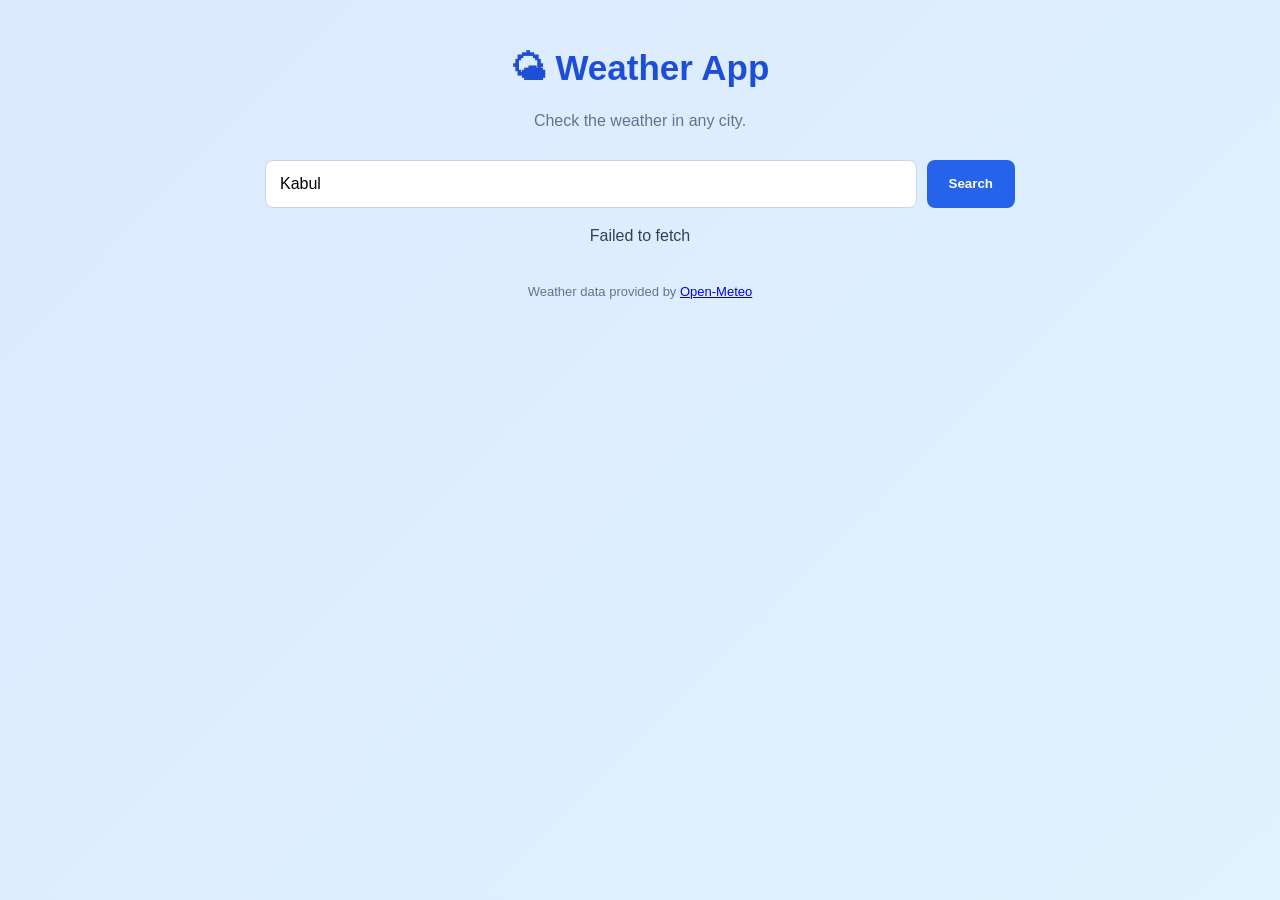
<file: day19/index.HTML>
<!DOCTYPE html>
<html lang="en">

<head>

    <meta charset="UTF-8">

    <meta name="viewport"
          content="width=device-width, initial-scale=1.0">

    <title>Weather Application</title>

    <link rel="stylesheet" href="style.css">

    <script src="script.js" defer></script>
    <STYle>  </STYle>

</head>

<body>

    <main class="container">

        <header class="header">

            <h1>🌤 Weather App</h1>

            <p>Check the weather in any city.</p>

        </header>


        <!-- Search Form -->

        <form id="searchForm" class="search-form">

            <input
                type="text"
                id="cityInput"
                placeholder="Enter city name..."
                value="Kabul"
                required
            >

            <button type="submit" id="searchButton">

                Search

            </button>

        </form>


        <!-- Status Message -->

        <p
            id="statusMessage"
            class="status"
            role="status"
            aria-live="polite"
        ></p>


        <!-- Weather Result -->

        <section id="weatherResult" hidden>

            <div class="current-weather">

                <h2 id="cityName"></h2>

                <p id="updatedAt"></p>


                <div class="weather-icon" id="weatherIcon">
                    ☀️
                </div>


                <h1 id="temperature">
                    0°C
                </h1>


                <h3 id="weatherDescription">
                    Clear Sky
                </h3>


                <div class="details">

                    <div class="detail-box">

                        <span>Feels Like</span>

                        <strong id="feelsLike">0°C</strong>

                    </div>


                    <div class="detail-box">

                        <span>Humidity</span>

                        <strong id="humidity">0%</strong>

                    </div>


                    <div class="detail-box">

                        <span>Wind Speed</span>

                        <strong id="windSpeed">0 km/h</strong>

                    </div>

                </div>

            </div>


            <!-- Three Day Forecast -->

            <div class="forecast-section">

                <h2>3-Day Forecast</h2>

                <div
                    class="forecast-container"
                    id="forecastContainer"
                ></div>

            </div>

        </section>


        <footer>

            Weather data provided by

            <a
                href="https://open-meteo.com/"
                target="_blank"
                rel="noopener noreferrer"
            >
                Open-Meteo
            </a>

        </footer>

    </main>
    

</body>

</html>
</file>
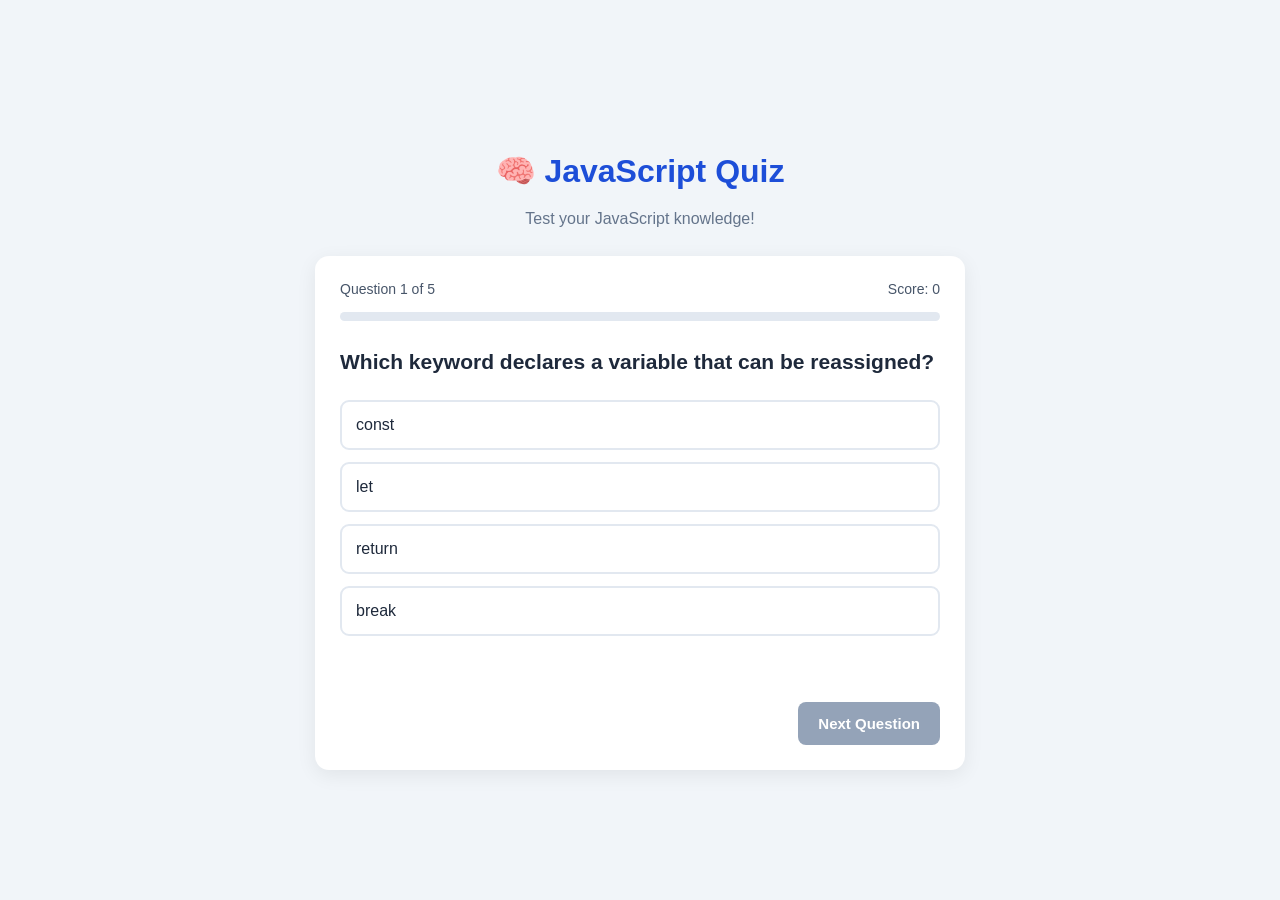
<file: ww.HTML>
<!DOCTYPE html>
<html lang="en">

<head>
    <meta charset="UTF-8">

    <meta name="viewport"
          content="width=device-width, initial-scale=1.0">

    <title>JavaScript Quiz Application</title>

    <style>
        * {
            box-sizing: border-box;
        }

        body {
            margin: 0;
            padding: 25px 15px;
            min-height: 100vh;

            display: flex;
            justify-content: center;
            align-items: center;

            font-family: Arial, sans-serif;

            background: #f1f5f9;
            color: #1e293b;
        }

        .container {
            width: 100%;
            max-width: 650px;
        }

        .header {
            text-align: center;
            margin-bottom: 25px;
        }

        .header h1 {
            color: #1d4ed8;
            margin-bottom: 10px;
        }

        .header p {
            color: #64748b;
            line-height: 1.6;
        }

        .card {
            background: white;
            padding: 25px;

            border-radius: 14px;

            box-shadow: 0 5px 20px rgba(0, 0, 0, 0.07);
        }

        .quiz-info {
            display: flex;
            justify-content: space-between;
            gap: 10px;

            margin-bottom: 15px;

            font-size: 14px;
            color: #475569;
        }

        .progress-track {
            width: 100%;
            height: 9px;

            background: #e2e8f0;

            border-radius: 20px;
            overflow: hidden;

            margin-bottom: 25px;
        }

        .progress-bar {
            width: 0;
            height: 100%;

            background: #2563eb;

            transition: width 0.3s ease;
        }

        .question {
            font-size: 21px;
            line-height: 1.5;

            margin-bottom: 22px;
        }

        .options {
            display: grid;
            gap: 12px;
        }

        .option-button {
            width: 100%;
            padding: 14px;

            border: 2px solid #e2e8f0;
            border-radius: 9px;

            background: white;

            color: #1e293b;
            font-size: 16px;
            text-align: left;

            cursor: pointer;

            transition: background 0.2s, border-color 0.2s;
        }

        .option-button:hover:not(:disabled) {
            background: #eff6ff;
            border-color: #93c5fd;
        }

        .option-button:focus-visible,
        .primary-button:focus-visible {
            outline: 3px solid #93c5fd;
            outline-offset: 3px;
        }

        .option-button:disabled {
            cursor: default;
        }

        .option-button.correct {
            background: #dcfce7;
            border-color: #16a34a;
            color: #166534;
        }

        .option-button.incorrect {
            background: #fee2e2;
            border-color: #dc2626;
            color: #991b1b;
        }

        .feedback {
            min-height: 28px;

            margin-top: 18px;

            font-weight: bold;
            line-height: 1.5;
        }

        .navigation {
            display: flex;
            justify-content: flex-end;

            margin-top: 20px;
        }

        .primary-button {
            padding: 13px 20px;

            border: none;
            border-radius: 8px;

            background: #2563eb;
            color: white;

            font-size: 15px;
            font-weight: bold;

            cursor: pointer;
        }

        .primary-button:hover:not(:disabled) {
            background: #1d4ed8;
        }

        .primary-button:disabled {
            background: #94a3b8;
            cursor: not-allowed;
        }

        .result-screen {
            display: none;
            text-align: center;
        }

        .result-icon {
            font-size: 55px;
            margin-bottom: 10px;
        }

        .result-score {
            font-size: 35px;
            color: #2563eb;
            margin: 20px 0;
        }

        .result-message {
            color: #475569;
            line-height: 1.7;
            margin-bottom: 25px;
        }

        .hidden {
            display: none;
        }

        @media (max-width: 500px) {
            .card {
                padding: 18px;
            }

            .question {
                font-size: 19px;
            }

            .quiz-info {
                flex-wrap: wrap;
            }
        }
    </style>

</head>

<body>

    <main class="container">

        <header class="header">

            <h1>🧠 JavaScript Quiz</h1>

            <p>
                Test your JavaScript knowledge!
            </p>

        </header>


        <!-- Quiz Screen -->

        <section class="card" id="quizScreen">

            <div class="quiz-info">

                <span id="questionCounter">
                    Question 1 of 5
                </span>

                <span id="scoreDisplay">
                    Score: 0
                </span>

            </div>


            <div
                class="progress-track"
                role="progressbar"
                aria-label="Quiz progress"
                aria-valuemin="0"
                aria-valuemax="100"
                aria-valuenow="0"
                id="progressTrack"
            >

                <div
                    class="progress-bar"
                    id="progressBar"
                ></div>

            </div>


            <h2
                class="question"
                id="questionText"
            ></h2>


            <div
                class="options"
                id="optionsContainer"
            ></div>


            <p
                class="feedback"
                id="feedback"
                role="status"
                aria-live="polite"
            ></p>


            <div class="navigation">

                <button
                    class="primary-button"
                    id="nextButton"
                    type="button"
                    disabled
                >
                    Next Question
                </button>

            </div>

        </section>


        <!-- Result Screen -->

        <section
            class="card result-screen"
            id="resultScreen"
            aria-labelledby="resultTitle"
            aria-live="polite"
        >

            <div class="result-icon">
                🏆
            </div>

            <h2 id="resultTitle">
                Quiz Completed!
            </h2>

            <p>Your Final Score</p>

            <h3
                class="result-score"
                id="finalScore"
            >
                0 / 5
            </h3>

            <p
                class="result-message"
                id="resultMessage"
            ></p>

            <button
                class="primary-button"
                id="restartButton"
                type="button"
            >
                Restart Quiz
            </button>

        </section>

    </main>


    <script>

        // 1. Quiz questions.

        const questions = [

            {
                question: "Which keyword declares a variable that can be reassigned?",

                options: [
                    "const",
                    "let",
                    "return",
                    "break"
                ],

                answer: 1
            },

            {
                question: "Which method adds an item to the end of an array?",

                options: [
                    "filter()",
                    "reduce()",
                    "push()",
                    "find()"
                ],

                answer: 2
            },

            {
                question: "Which method selects an HTML element by its ID?",

                options: [
                    "document.getElementById()",
                    "console.log()",
                    "JSON.stringify()",
                    "Array.isArray()"
                ],

                answer: 0
            },

            {
                question: "Which event usually happens when a button is clicked?",

                options: [
                    "change",
                    "submit",
                    "input",
                    "click"
                ],

                answer: 3
            },

            {
                question: "Which method converts a JavaScript object into JSON text?",

                options: [
                    "JSON.parse()",
                    "JSON.stringify()",
                    "Math.random()",
                    "Number.isFinite()"
                ],

                answer: 1
            }

        ];


        // 2. Select HTML elements.

        const quizScreen =
            document.getElementById("quizScreen");

        const resultScreen =
            document.getElementById("resultScreen");

        const questionCounter =
            document.getElementById("questionCounter");

        const scoreDisplay =
            document.getElementById("scoreDisplay");

        const progressBar =
            document.getElementById("progressBar");

        const progressTrack =
            document.getElementById("progressTrack");

        const questionText =
            document.getElementById("questionText");

        const optionsContainer =
            document.getElementById("optionsContainer");

        const feedback =
            document.getElementById("feedback");

        const nextButton =
            document.getElementById("nextButton");

        const finalScore =
            document.getElementById("finalScore");

        const resultMessage =
            document.getElementById("resultMessage");

        const restartButton =
            document.getElementById("restartButton");


        // 3. Quiz state.

        let currentQuestionIndex = 0;

        let score = 0;

        let answered = false;


        // 4. Display the current question.

        function showQuestion() {

            answered = false;

            nextButton.disabled = true;

            feedback.textContent = "";

            optionsContainer.replaceChildren();


            const currentQuestion =
                questions[currentQuestionIndex];


            questionCounter.textContent =
                `Question ${currentQuestionIndex + 1} of ${questions.length}`;


            scoreDisplay.textContent =
                `Score: ${score}`;


            questionText.textContent =
                currentQuestion.question;


            const progress =
                (currentQuestionIndex / questions.length) * 100;


            progressBar.style.width =
                `${progress}%`;


            progressTrack.setAttribute(
                "aria-valuenow",
                progress
            );


            currentQuestion.options.forEach(
                function (option, index) {

                    const button =
                        document.createElement("button");


                    button.type = "button";

                    button.className = "option-button";

                    button.textContent = option;


                    button.addEventListener(
                        "click",
                        function () {

                            selectAnswer(index);

                        }
                    );


                    optionsContainer.appendChild(button);

                }
            );


            nextButton.textContent =
                currentQuestionIndex === questions.length - 1
                    ? "See Results"
                    : "Next Question";

        }


        // 5. Check the selected answer.

        function selectAnswer(selectedIndex) {

            if (answered) {

                return;

            }


            answered = true;


            const currentQuestion =
                questions[currentQuestionIndex];


            const optionButtons =
                optionsContainer.querySelectorAll("button");


            const correctIndex =
                currentQuestion.answer;


            if (selectedIndex === correctIndex) {

                score++;

                feedback.textContent =
                    "Correct answer! Well done.";

            } else {

                feedback.textContent =
                    "Incorrect answer. The correct answer is highlighted.";

            }


            optionButtons.forEach(
                function (button, index) {

                    button.disabled = true;


                    if (index === correctIndex) {

                        button.classList.add("correct");

                    }


                    if (index === selectedIndex &&
                        selectedIndex !== correctIndex) {

                        button.classList.add("incorrect");

                    }

                }
            );


            scoreDisplay.textContent =
                `Score: ${score}`;


            nextButton.disabled = false;

        }


        // 6. Move to the next question.

        function nextQuestion() {

            if (!answered) {

                return;

            }


            if (currentQuestionIndex < questions.length - 1) {

                currentQuestionIndex++;

                showQuestion();

            } else {

                showResults();

            }

        }


        // 7. Display the final results.

        function showResults() {

            quizScreen.classList.add("hidden");

            resultScreen.style.display = "block";


            const percentage =
                Math.round((score / questions.length) * 100);


            finalScore.textContent =
                `${score} / ${questions.length}`;


            if (percentage === 100) {

                resultMessage.textContent =
                    `Perfect score! You achieved ${percentage}%. Excellent work!`;

            } else if (percentage >= 60) {

                resultMessage.textContent =
                    `Good job! You achieved ${percentage}%. Keep practising!`;

            } else {

                resultMessage.textContent =
                    `You achieved ${percentage}%. Review the lessons and try again!`;

            }


            progressBar.style.width = "100%";

            progressTrack.setAttribute(
                "aria-valuenow",
                100
            );

        }


        // 8. Restart the quiz.

        function restartQuiz() {

            currentQuestionIndex = 0;

            score = 0;

            answered = false;


            resultScreen.style.display = "none";

            quizScreen.classList.remove("hidden");


            showQuestion();

        }


        // 9. Attach button events.

        nextButton.addEventListener(
            "click",
            nextQuestion
        );


        restartButton.addEventListener(
            "click",
            restartQuiz
        );


        // 10. Start the quiz.

        showQuestion();

    </script>

</body>

</html>
</file>
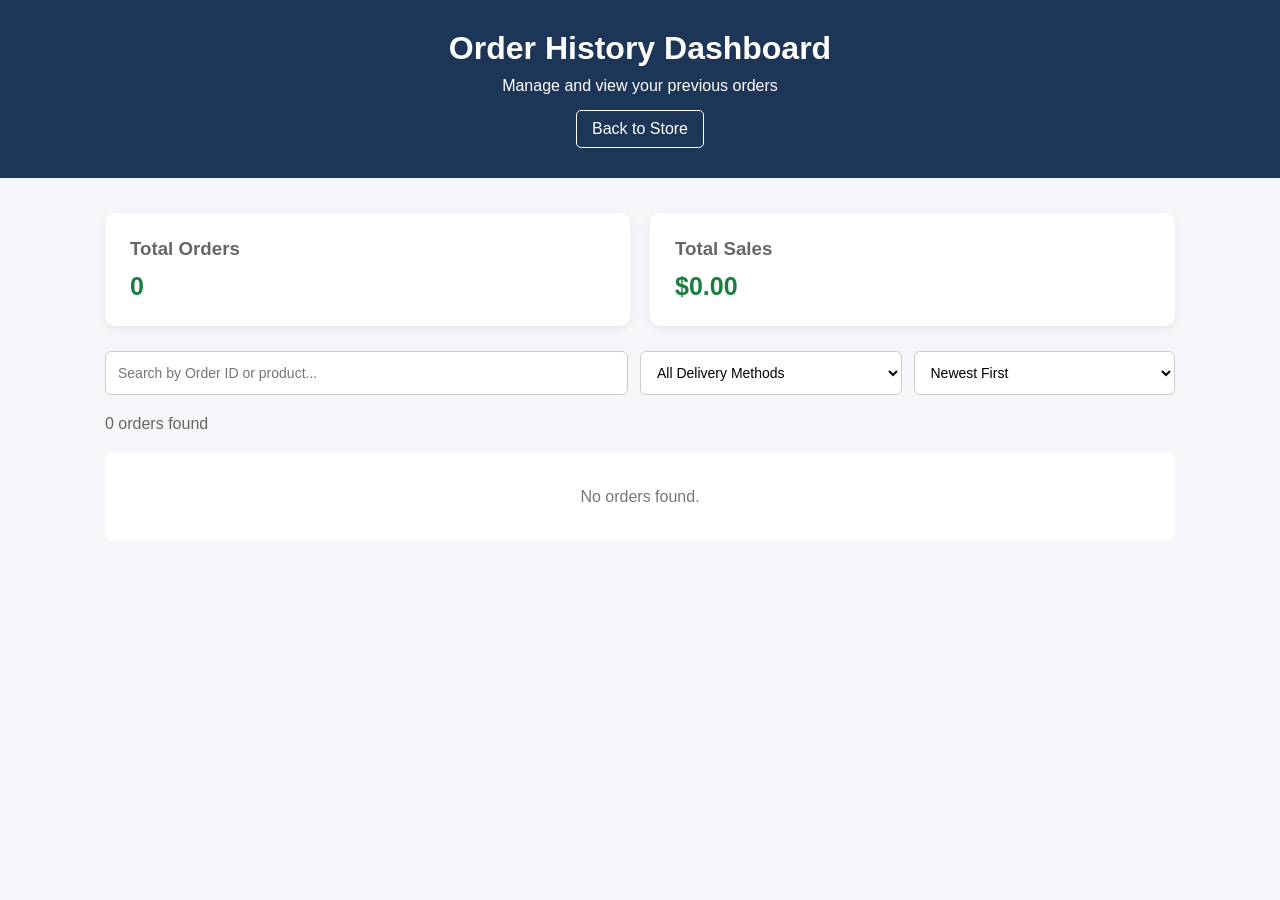
<file: day20-product-catalog/orders.html>
<!DOCTYPE html>
<html lang="en">

<head>

    <meta charset="UTF-8">

    <meta name="viewport" content="width=device-width, initial-scale=1.0">

    <title>Order History Dashboard</title>

    <link rel="stylesheet" href="orders.css">

</head>

<body>

    <header>

        <h1>Order History Dashboard</h1>

        <p>Manage and view your previous orders</p>

        <a href="index.html">Back to Store</a>

    </header>


    <main class="container">


        <!-- Dashboard Statistics -->

        <section class="stats">

            <div class="stat-card">

                <h3>Total Orders</h3>

                <p id="totalOrders">0</p>

            </div>


            <div class="stat-card">

                <h3>Total Sales</h3>

                <p id="totalSales">$0.00</p>

            </div>

        </section>


        <!-- Search and Filters -->

        <section class="toolbar">

            <input
                type="text"
                id="searchInput"
                placeholder="Search by Order ID or product..."
            >


            <select id="deliveryFilter">

                <option value="all">All Delivery Methods</option>

                <option value="standard">Standard Delivery</option>

                <option value="express">Express Delivery</option>

            </select>


            <select id="sortFilter">

                <option value="newest">Newest First</option>

                <option value="oldest">Oldest First</option>

                <option value="high">Highest Price</option>

                <option value="low">Lowest Price</option>

            </select>

        </section>


        <!-- Status Message -->

        <p id="statusMessage"></p>


        <!-- Search Results Count -->

        <p id="resultsCount"></p>


        <!-- Orders List -->

        <section id="ordersList" class="orders-list"></section>


    </main>


    <script src="orders.js"></script>

</body>

</html>
</file>
<file: day19/style.css>
* {
    box-sizing: border-box;
}

body {

    margin: 0;

    padding: 25px 15px;

    min-height: 100vh;

    font-family: Arial, sans-serif;

    background: linear-gradient(
        135deg,
        #dbeafe,
        #e0f2fe
    );

    color: #1e293b;

}

.container {

    width: 100%;

    max-width: 750px;

    margin: auto;

}

.header {

    text-align: center;

    margin-bottom: 30px;

}

.header h1 {

    color: #1d4ed8;

    font-size: 35px;

}

.header p {

    color: #64748b;

}


.search-form {

    display: flex;

    gap: 10px;

    margin-bottom: 15px;

}

.search-form input {

    flex: 1;

    min-width: 0;

    padding: 14px;

    border: 1px solid #cbd5e1;

    border-radius: 8px;

    font-size: 16px;

}

.search-form button {

    padding: 14px 22px;

    border: none;

    border-radius: 8px;

    background: #2563eb;

    color: white;

    font-weight: bold;

    cursor: pointer;

}

.search-form button:hover {

    background: #1d4ed8;

}

.search-form button:disabled {

    opacity: 0.6;

    cursor: not-allowed;

}


.status {

    min-height: 25px;

    text-align: center;

    color: #334155;

    line-height: 1.5;

}


.current-weather {

    margin-top: 20px;

    padding: 30px;

    background: white;

    border-radius: 15px;

    text-align: center;

    box-shadow: 0 5px 20px rgba(0,0,0,0.06);

}

.current-weather h2 {

    margin-bottom: 5px;

    color: #1d4ed8;

}

.weather-icon {

    margin-top: 15px;

    font-size: 65px;

}

.current-weather h1 {

    font-size: 55px;

    margin: 10px;

}

.current-weather h3 {

    color: #64748b;

}


.details {

    display: grid;

    grid-template-columns: repeat(3, minmax(0, 1fr));

    gap: 12px;

    margin-top: 30px;

}

.detail-box {

    padding: 15px 8px;

    background: #eff6ff;

    border-radius: 10px;

    display: flex;

    flex-direction: column;

    gap: 10px;

}

.detail-box span {

    color: #64748b;

    font-size: 13px;

}

.detail-box strong {

    font-size: 17px;

}


.forecast-section {

    margin-top: 30px;

}

.forecast-section h2 {

    text-align: center;

}

.forecast-container {

    display: grid;

    grid-template-columns: repeat(3, minmax(0, 1fr));

    gap: 15px;

}

.forecast-card {

    background: white;

    padding: 18px 10px;

    border-radius: 12px;

    text-align: center;

    box-shadow: 0 3px 12px rgba(0,0,0,0.05);

}

.forecast-icon {

    font-size: 35px;

    margin: 10px 0;

}

.forecast-card p {

    color: #64748b;

    font-size: 13px;

}

.forecast-card strong {

    display: block;

    margin-top: 8px;

}


footer {

    text-align: center;

    margin-top: 35px;

    color: #64748b;

    font-size: 13px;

}


@media (max-width: 500px) {

    body {

        padding: 15px 10px;

    }

    .header h1 {

        font-size: 28px;

    }

    .current-weather {

        padding: 20px 12px;

    }

    .details {

        grid-template-columns: 1fr;

    }

    .forecast-container {

        grid-template-columns: 1fr;

    }

    .search-form button {

        padding: 12px;

    }

}
</file>
<file: day20-product-catalog/orders.css>
* {
    margin: 0;
    padding: 0;
    box-sizing: border-box;
}

body {
    font-family: Arial, sans-serif;
    background: #f4f6f9;
    color: #222;
}


/* Header */

header {
    background: #1d3557;
    color: white;
    text-align: center;
    padding: 30px 15px;
}

header h1 {
    margin-bottom: 10px;
}

header p {
    margin-bottom: 15px;
}

header a {
    display: inline-block;
    color: white;
    text-decoration: none;
    border: 1px solid white;
    padding: 9px 15px;
    border-radius: 5px;
}


/* Main Container */

.container {
    max-width: 1100px;
    margin: 35px auto;
    padding: 0 15px;
}


/* Statistics */

.stats {
    display: grid;
    grid-template-columns: repeat(2, 1fr);
    gap: 20px;
    margin-bottom: 25px;
}

.stat-card {
    background: white;
    padding: 25px;
    border-radius: 10px;
    box-shadow: 0 3px 10px rgba(0, 0, 0, 0.06);
}

.stat-card h3 {
    color: #666;
    margin-bottom: 12px;
}

.stat-card p {
    color: #16803c;
    font-size: 25px;
    font-weight: bold;
}


/* Toolbar */

.toolbar {
    display: grid;
    grid-template-columns: 2fr 1fr 1fr;
    gap: 12px;
    margin-bottom: 20px;
}

input,
select {
    width: 100%;
    padding: 12px;
    border: 1px solid #ccc;
    border-radius: 6px;
    background: white;
    font-size: 14px;
}


/* Orders */

.orders-list {
    display: grid;
    gap: 18px;
    margin-top: 20px;
}

.order-card {
    background: white;
    padding: 22px;
    border-radius: 10px;
    box-shadow: 0 3px 10px rgba(0, 0, 0, 0.06);
}

.order-header {
    display: flex;
    justify-content: space-between;
    align-items: center;
    gap: 12px;
    margin-bottom: 15px;
}

.order-header h3 {
    color: #1d3557;
    overflow-wrap: anywhere;
}

.order-meta {
    color: #666;
    line-height: 1.8;
}

.order-total {
    color: #16803c;
    font-size: 20px;
    font-weight: bold;
    margin-top: 15px;
}


/* Status */

.order-status {
    display: inline-block;
    background: #e8eef8;
    color: #1d3557;
    padding: 6px 10px;
    border-radius: 15px;
    font-size: 12px;
}


/* Buttons */

.order-actions {
    display: flex;
    gap: 10px;
    margin-top: 18px;
}

button {
    padding: 10px 15px;
    border: none;
    border-radius: 5px;
    cursor: pointer;
}

.details-button {
    background: #1d3557;
    color: white;
}

.delete-button {
    background: #ffe5e5;
    color: #c62828;
}


/* Order Details */

.order-details {
    background: #f4f6f9;
    padding: 15px;
    border-radius: 7px;
    margin-top: 15px;
}

.detail-item {
    display: flex;
    justify-content: space-between;
    gap: 10px;
    padding: 10px 0;
    border-bottom: 1px solid #ddd;
}

.empty-message {
    background: white;
    text-align: center;
    padding: 35px;
    border-radius: 8px;
    color: #777;
}

#statusMessage {
    margin: 15px 0;
    line-height: 1.5;
}

#resultsCount {
    color: #666;
}


/* Responsive Design */

@media (max-width: 700px) {

    .toolbar {
        grid-template-columns: 1fr;
    }

    .stats {
        grid-template-columns: 1fr;
    }

    .order-header {
        flex-direction: column;
        align-items: flex-start;
    }

    .order-actions {
        flex-wrap: wrap;
    }

}

@media (max-width: 450px) {

    .detail-item {
        flex-direction: column;
    }

}
</file>
